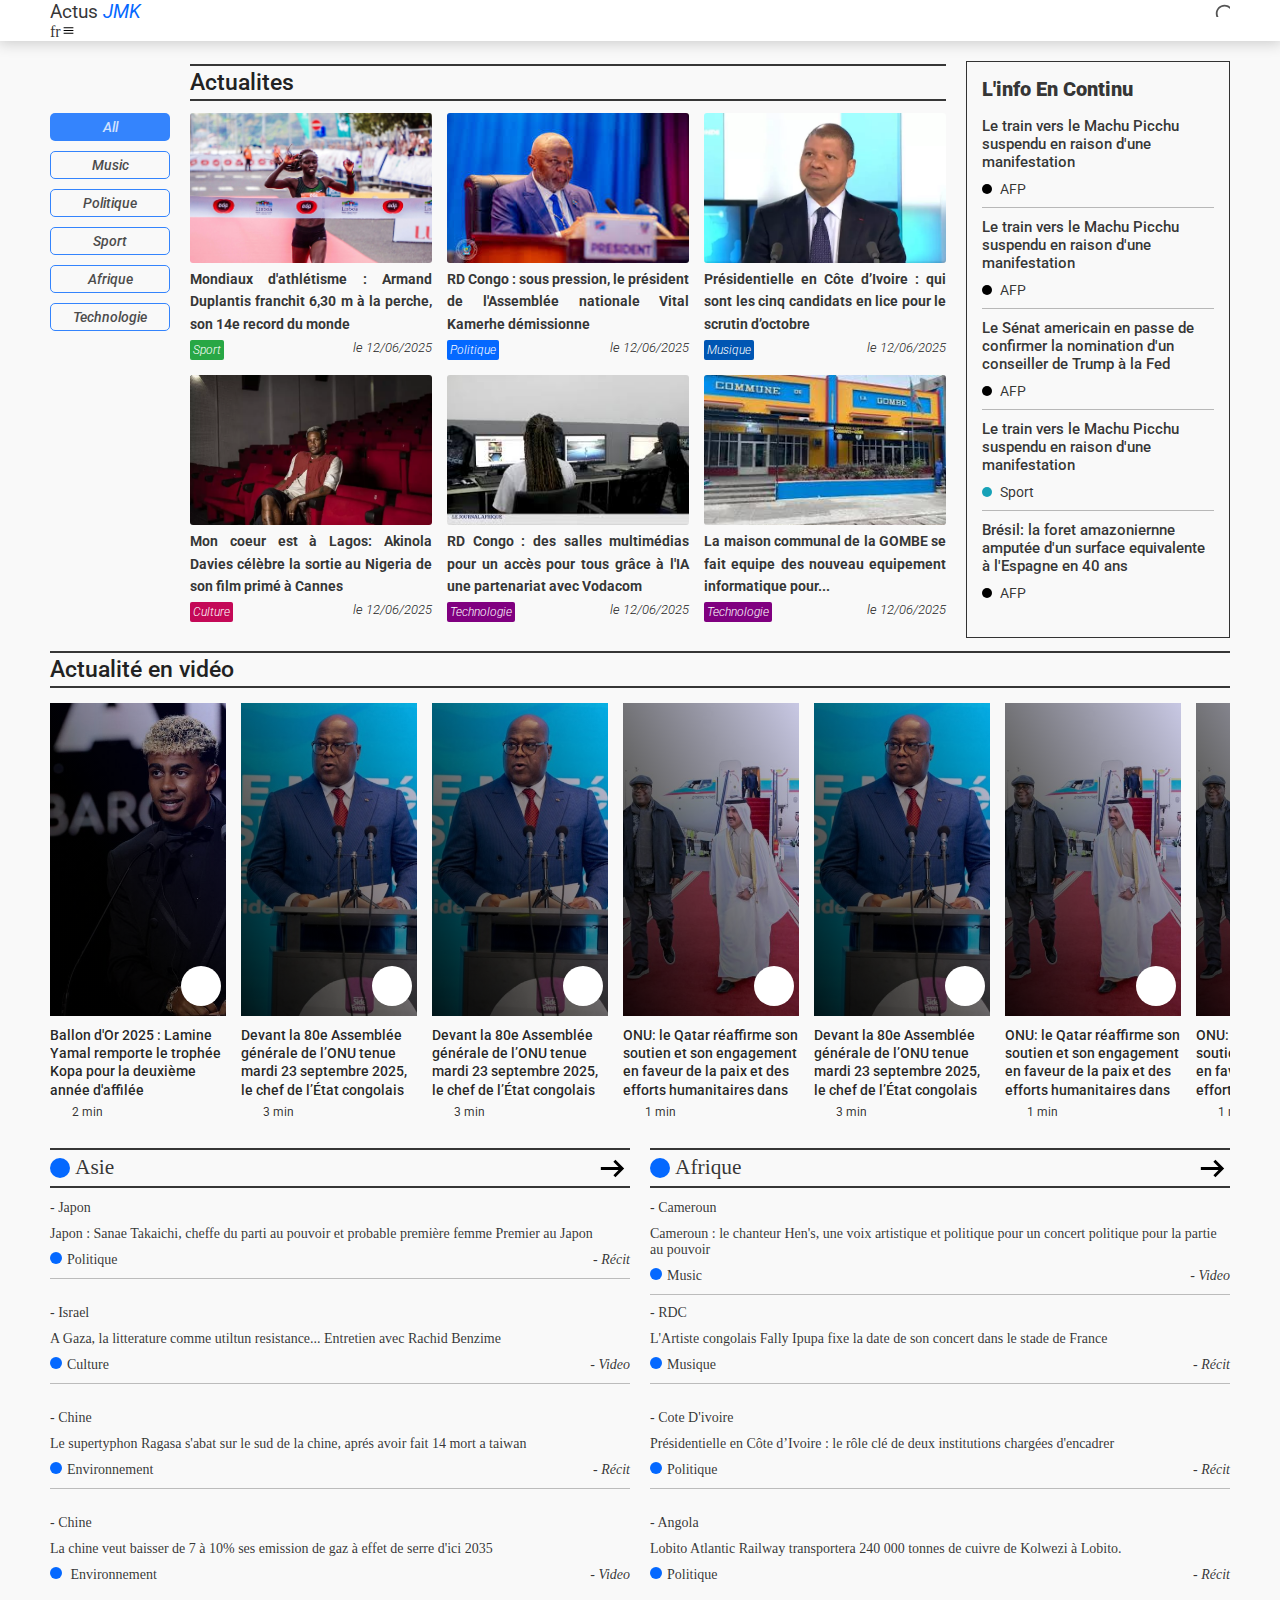
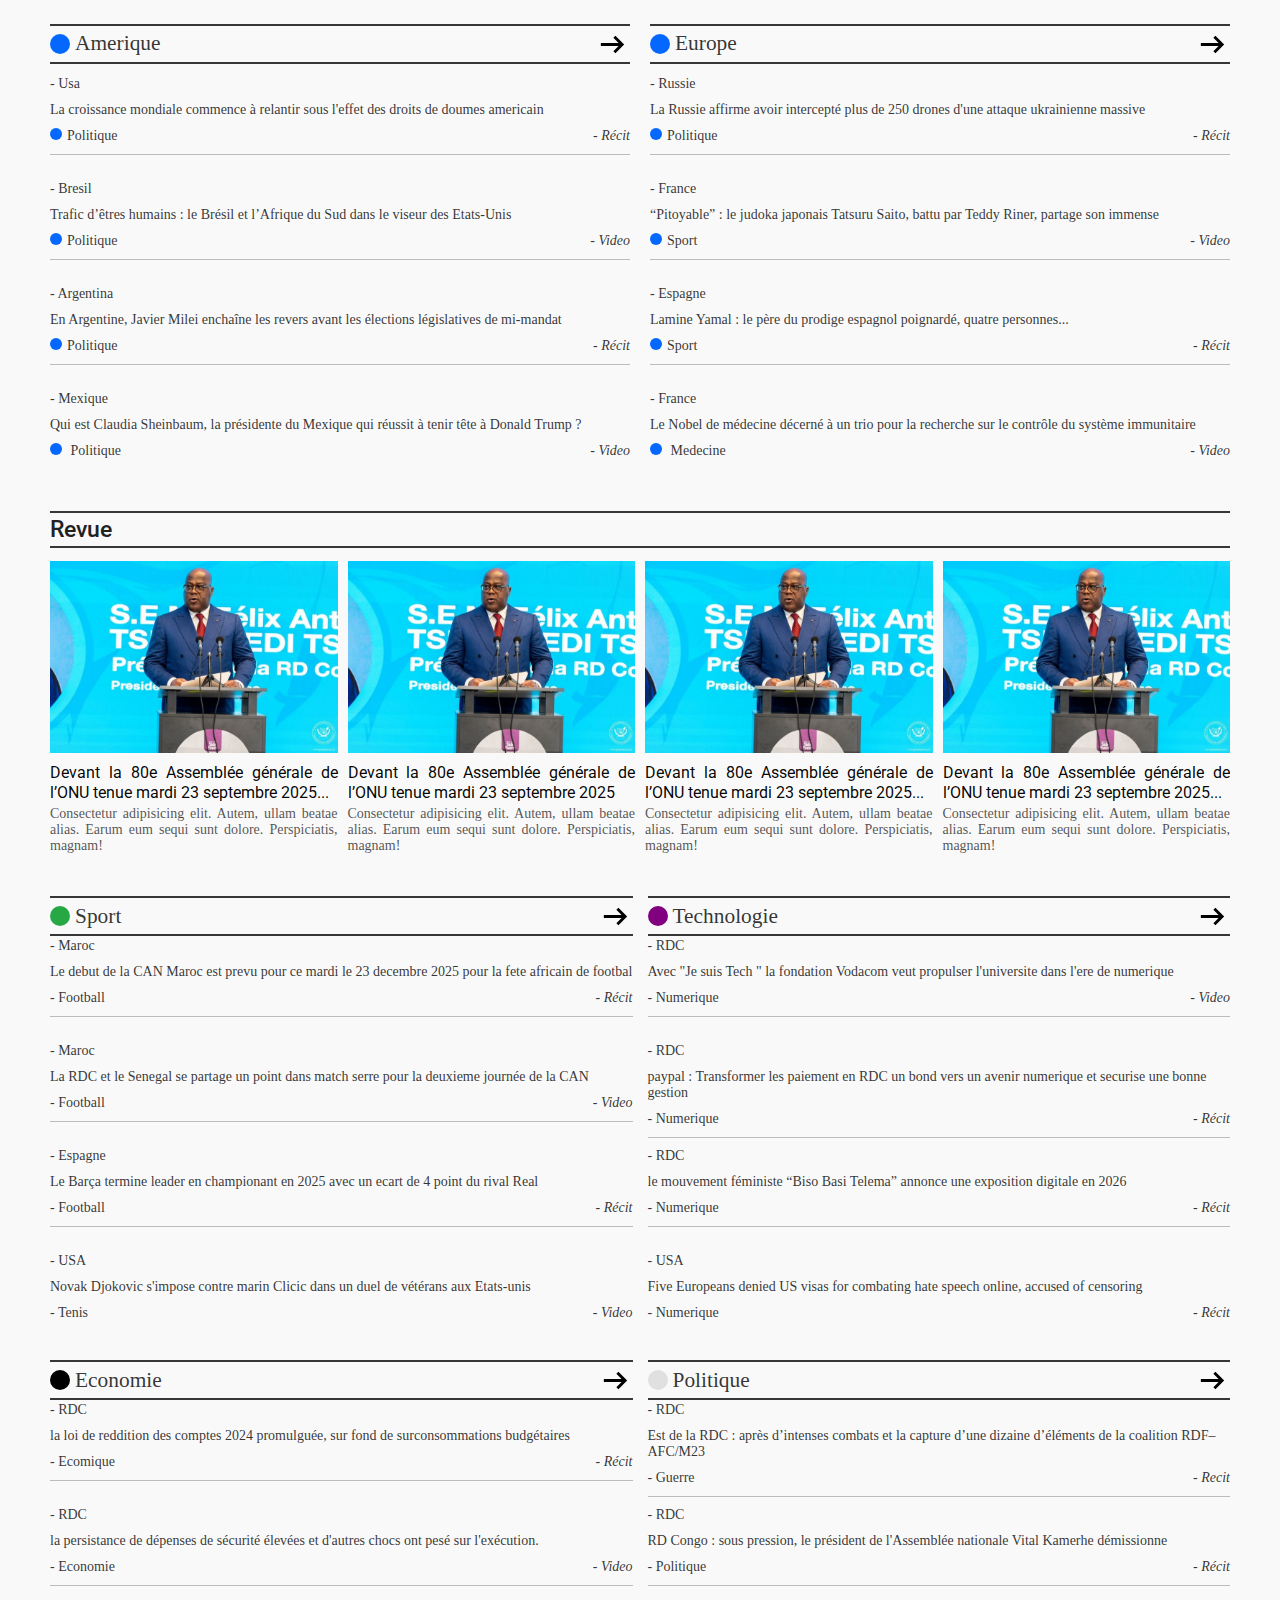
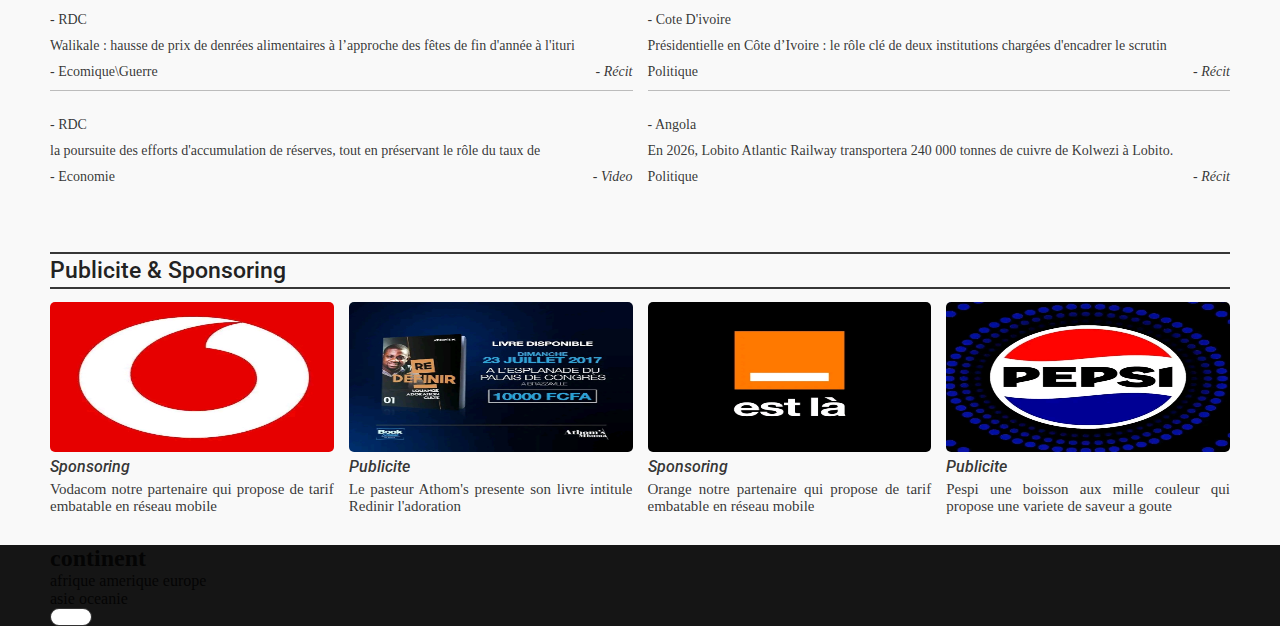
<file: index.html>
<!DOCTYPE html>
<html lang="en">
<head>
    <meta charset="UTF-8">
    <meta name="viewport" content="width=device-width, initial-scale=1.0">
    <link rel="stylesheet" href="./css/style.css">
    <link rel="preconnect" href="https://fonts.googleapis.com">
<link rel="preconnect" href="https://fonts.gstatic.com" crossorigin>
<script src="./js/app.js" type="module" defer></script>
<link href="https://fonts.googleapis.com/css2?family=Roboto:ital,wght@0,100..900;1,100..900&display=swap" rel="stylesheet">
<link href="https://fonts.googleapis.com/css2?family=Open+Sans:ital,wght@0,100..900;1,100..900&display=swap" rel="stylesheet">

    <title>Blog horty</title>
</head>
<body class="">


    <header class="nav-navbar">
        <div class="container">
            <div class="nav-top">
                <div class="nav-top-logo">
                    Actus <span>JMK</span>
                </div>
                <div class="nav-top-menu" style="display: none;">
                    <a href="">home</a>
                    <a href="">podcast</a>
                    <a href="">music</a>
                    <a href="">sport</a>
                </div>
                <div class="nav-top-params">
                    <svg>

                        <use href="./svg/search.svg#search"></use>
                    </svg>
                </div>
            </div>
            <div class="nav-bottom" style="display: flex;">
                    <div class="nav-bottom-lang">
                        <div class="">
                            <div class="">fr</div>
                        </div>
                    </div>
                    <div class="nav-bottom-search">
                        <svg>

                        <use href="./svg/sprite.svg#menu"></use>
                    </svg>
                    </div>
            </div>
        </div>
    </header>

    <header class="header-main-sleader container">  
        <div class="nav-sleader">
            <div class="navs-sleader">
                <a href="#éll" class="navs-sleader-items active ">all</a>
                <a href="#music"class="navs-sleader-items">music</a>
                <a href="#politique"class="navs-sleader-items ">politique</a>
                <a href="#sport"class="navs-sleader-items">sport</a>
                <a href="#afrique"class="navs-sleader-items">afrique</a>
                <a href="#afrique"class="navs-sleader-items">technologie</a>
            </div>
        </div>  
        <main class="main">
           <div class="main-grids">
                  <div class="grid-title">
                    <h1 class="main-grid-title bars">actualites</h1>
                </div>
                <div class="mains">
                    <div class="main-main">
                            <div class="main-image">
                                <img src="./image/pexels-runffwpu-2567025.jpg" alt="" class="images">
                            </div>
                            <div class="main-text">
                                <div class="">
                                    <a href="./page/actus.html">
                                        <h1 class="main-title">  Mondiaux d'athlétisme : Armand Duplantis franchit 6,30 m à la perche, son 14e record du monde </h1>
                                    </a>
                                </div>
                                <div class="main-categories">
                                    <div class="main-category sport">sport</div>
                                    <div class="main-date"> le 12/06/2025</div>
                                </div>
                        </div>
                            
                    </div> 
                    <div class="main-main">
                            <div class="main-image">
                                <img src="./image/images.jpg" alt="" class="images">
                            </div>
                            <div class="main-text">
                                <div class="">
                                    <a href="">
                                        <h1 class="main-title"> 
                                            RD Congo : sous pression, le président de l'Assemblée nationale Vital Kamerhe démissionne

                                        </h1>
                                    </a>
                                </div>
                                <div class="main-categories">
                                    <div class="main-category">politique</div>
                                    <div class="main-date">le 12/06/2025</div>
                                </div>
                            </div>
                            
                      </div>
                    <div class="main-main">
                        <div class="main-image">
                                <img src="./image/Billon TV5.webp" alt="" class="images">
                        </div>
                        <div class="main-text">
                                <div class="">
                                    <a href="">
                                          <h1 class="main-title"> Présidentielle en Côte d’Ivoire : qui sont les cinq candidats en lice pour le scrutin d’octobre
                                            </h1>
                                    </a>
                                </div>
                             <div class="main-categories">
                                     <div class="main-category music">musique</div>
                                    <div class="main-date">le 12/06/2025</div>
                                </div>
                            </div>
                            
                    </div> 
                     
                      <div class="main-main">
                            <div class="main-image">
                                <img src="./image/field_media_image-2955350-f94c3c2f93636789eeca1b7fd3fa2413ad1b5e95.webp" alt="" class="images">
                            </div>
                            <div class="main-text">
                                <div class="">
                                    <a href="">
                                        <h1 class="main-title"> Mon coeur est à Lagos: Akinola Davies célèbre la sortie au Nigeria de son film primé à Cannes

                                        </h1>
                                    </a>
                                </div>
                                <div class="main-categories">
                                    <div class="main-category culture">culture</div>
                                    <div class="main-date">le 12/06/2025</div>
                                </div>
                            </div>
                            
                      </div>
                      <div class="main-main">
                    <div class="main-image">
                        <img src="./image/téléchargement.jpg" alt="" class="images">
                    </div>
                    <div class="main-text">
                       <a href="">
                         <h1 class="main-title"> 
                            RD Congo : des salles multimédias pour un accès pour tous grâce à l'IA une partenariat avec Vodacom
                         
                        </h1>
                       </a>
            
                        <div class="main-categories">
                            <div class="main-category tech">technologie</div>
                            <div class="main-date">le 12/06/2025</div>
                        </div>
                    </div>
                    </div>
                        <div class="main-main">
                            <div class="main-image">
                                <img src="./image/télé.jpeg" alt="" class="images">
                            </div>
                            <div class="main-text">
                                
                                    <h1 class="main-title"> 
                                        <a href="">
                                        La maison communal de la GOMBE se fait equipe des nouveau equipement informatique pour...
                                        </a>
                                    </h1>
                                
                    
                                <div class="main-categories">
                                    <div class="main-category tech">technologie</div>
                                    <div class="main-date">le 12/06/2025</div>
                                </div>
                            </div>
                    </div>
                        </div>
           </div>
        </main>
        
        <div class="article-bar">
            <h1 class="article-title"> l'info en continu </h1>
            <div class="article-article">
                <div class="article-articles">
                    <div class="articles-articles">
                        <a href="#" class="articles-articles-title">
                            Le train vers le Machu Picchu suspendu en raison d'une manifestation
                        </a>
                    </div>
                    <div class="articles-articles-categories">
                        AFP
                    </div>
                </div>
                <div class="article-articles">
                    <div class="articles-articles">
                        <a href="#" class="articles-articles-title">
                            Le train vers le Machu Picchu suspendu en raison d'une manifestation
                        </a>
                    </div>
                    <div class="articles-articles-categories">
                        AFP
                    </div>
                </div>
                <div class="article-articles">
                    <div class="articles-articles">
                        <a href="#" class="articles-articles-title">
                            Le Sénat americain en passe de confirmer la nomination d'un conseiller de Trump à la Fed
                        </a>
                    </div>
                    <div class="articles-articles-categories">
                        AFP
                    </div>
                </div>
                <div class="article-articles">
                    <div class="articles-articles">
                        <a href="#" class="articles-articles-title">
                            Le train vers le Machu Picchu suspendu en raison d'une manifestation
                        </a>
                    </div>
                    <div class="articles-articles-categories sport">
                        sport
                    </div>
                </div>
                
                <div class="article-articles fin">
                    <div class="articles-articles">
                        <a href="#" class="articles-articles-title">
                            Brésil: la foret amazoniernne amputée d'un surface equivalente à l'Espagne en 40 ans
                        </a>
                    </div>
                    <div class="articles-articles-categories fin">
                        AFP
                    </div>
                </div>
            </div>
            
        </div>
    
    </header>
     <section class="section-video">
        <div class="container">
                <h1 class="video-grid-title bars">Actualité en vidéo</h1>
            <div class="sections-videos">
                 
          

                <div class="section">
                    <div class="section-video-image">
                        <img src="./image/SXJ6QSQYUFEURDVNVAVB4MBCJY.jpg" alt="">
                    </div>
                     <div class="play-play">
                            <svg class="play">
                                <use href="./svg/sprite.svg#play"></use>
                            </svg>
                    </div>

                    <div class="">
                        <div class="section-video-top-title">
                            Ballon d'Or 2025 : Lamine Yamal remporte le trophée Kopa pour la deuxième année d'affilée
                        </div>
                    </div>
                    
                       

                    <div class="botton-time">
                         <svg class="horloge">
                                <use href="./svg/sprite.svg#times"></use>
                            </svg>
                            <div class="botton-text">
                                 2 min 
                            </div>                           
                    </div>
                     
                </div>
                
                <div class="section">
                    <div class="section-video-image">
                        <img src="./image/post_1758585710.jpeg" alt="">
                    </div>
                    <div class="">
                        <div class="section-video-top-title">
                            Devant la 80e Assemblée générale de l’ONU tenue mardi 23 septembre 2025, le chef de l’État congolais 
                        </div>
                        <div class="play-play">
                            <svg class="play">
                                <use href="./svg/sprite.svg#play"></use>
                            </svg>    
                        </div>
                          <div class="botton-time">
                         <svg class="horloge">
                                <use href="./svg/sprite.svg#times"></use>
                            </svg>
                            <div class="botton-text">
                                 3 min 
                            </div>                           
                    </div>                        
                    </div>
                   
                </div>
                <div class="section">
                    <div class="section-video-image">
                        <img src="./image/post_1758585710.jpeg" alt="">
                    </div>
                    <div class="">
                        <div class="section-video-top-title">
                            Devant la 80e Assemblée générale de l’ONU tenue mardi 23 septembre 2025, le chef de l’État congolais 
                        </div>
                        <div class="play-play">
                            <svg class="play">
                                <use href="./svg/sprite.svg#play"></use>
                            </svg>    
                        </div>
                          <div class="botton-time">
                         <svg class="horloge">
                                <use href="./svg/sprite.svg#times"></use>
                            </svg>
                            <div class="botton-text">
                                 3 min 
                            </div>                           
                    </div>                        
                    </div>
                   
                </div>
                <div class="section">
                    <div class="section-video-image">
                        <img src="./image/qatar.jpeg" alt="">
                    </div>
                    <div class="">
                        <div class="section-video-top-title">
ONU: le Qatar réaffirme son soutien et son engagement en faveur de la paix et des efforts humanitaires dans</div>
                        <div class="play-play">
                            <svg class="play">
                                <use href="./svg/sprite.svg#play"></use>
                            </svg>
                            
                        </div>
                    </div>
                     <div class="botton-time">
                         <svg class="horloge">
                                <use href="./svg/sprite.svg#times"></use>
                            </svg>
                            <div class="botton-text">
                                 1 min 
                            </div>                           
                    </div>
                </div>
                <div class="section">
                    <div class="section-video-image">
                        <img src="./image/post_1758585710.jpeg" alt="">
                    </div>
                    <div class="">
                        <div class="section-video-top-title">
                            Devant la 80e Assemblée générale de l’ONU tenue mardi 23 septembre 2025, le chef de l’État congolais 
                        </div>
                        <div class="play-play">
                            <svg class="play">
                                <use href="./svg/sprite.svg#play"></use>
                            </svg>    
                        </div>
                          <div class="botton-time">
                         <svg class="horloge">
                                <use href="./svg/sprite.svg#times"></use>
                            </svg>
                            <div class="botton-text">
                                 3 min 
                            </div>                           
                    </div>                        
                    </div>
                   
                </div>
                <div class="section">
                    <div class="section-video-image">
                        <img src="./image/qatar.jpeg" alt="">
                    </div>
                    <div class="">
                        <div class="section-video-top-title">
ONU: le Qatar réaffirme son soutien et son engagement en faveur de la paix et des efforts humanitaires dans</div>
                        <div class="play-play">
                            <svg class="play">
                                <use href="./svg/sprite.svg#play"></use>
                            </svg>
                            
                        </div>
                    </div>
                     <div class="botton-time">
                         <svg class="horloge">
                                <use href="./svg/sprite.svg#times"></use>
                            </svg>
                            <div class="botton-text">
                                 1 min 
                            </div>                           
                    </div>
                </div>
                 <div class="section">
                    <div class="section-video-image">
                        <img src="./image/qatar.jpeg" alt="">
                    </div>
                    <div class="">
                        <div class="section-video-top-title">
ONU: le Qatar réaffirme son soutien et son engagement en faveur de la paix et des efforts humanitaires dans</div>
                        <div class="play-play">
                            <svg class="play">
                                <use href="./svg/sprite.svg#play"></use>
                            </svg>
                            
                        </div>
                    </div>
                     <div class="botton-time">
                         <svg class="horloge">
                                <use href="./svg/sprite.svg#times"></use>
                            </svg>
                            <div class="botton-text">
                                 1 min 
                            </div>                           
                    </div>
                </div>
                
            </div>
           
        </div>
    </section>
       <section class="section-infos">
            <div class="container">
               <div class="sections-flex">
                    <div class="sections">
                        <div class="herder-sections-header">
                            <div class="d-fle">
                                    <span class="spans"></span>
                                    <div class="herder-sections-header-title">asie</div>
                            </div>
                            <div class="">
                                  <a href="">
                                    <svg class="fleche">
                                        <use href="./svg/fleche.svg#ok" ></use>
                                    </svg>
                                  </a>
                            </div>
                         </div>
                          <div class="mains-sections">
                                <div class="main-sections">
                                    <div class="herder-pays"> - Japon </div>
                                    <div class="herder-corps">
                                        <a href="#">
                                                Japon : Sanae Takaichi, cheffe du parti au pouvoir et probable première femme Premier au Japon
                                        </a>
                                    </div>
                                    <div class="herder-footer">
                                        <div class="herder-footer-category">politique</div>
                                           <div class="herder-footer-type"> - Récit</div>
                                        
                                    </div>
                                </div>
                                <div class="main-sections">
                                    <div class="herder-pays"> - israel</div>
                                    <div class="herder-corps">
                                        <a href="#"> A Gaza, la litterature comme utiltun resistance... Entretien avec Rachid Benzime </a>
                                    </div>
                                    <div class="herder-footer">
                                        <div class="herder-footer-category">culture</div>
                                           <div class="herder-footer-type"> - video</div>
                                        
                                    </div>
                                </div>
                                <div class="main-sections">
                                    <div class="herder-pays"> - chine </div>
                                    <div class="herder-corps">
                                        <a href="#">
                                            Le supertyphon Ragasa s'abat sur le sud de la chine, aprés avoir fait 14 mort a taiwan  </a>
                                    </div>
                                    <div class="herder-footer">
                                        <div class="herder-footer-category">environnement</div>
                                         <div class="herder-footer-type"> - Récit</div>
                                        
                                    </div>
                                </div>
                                <div class="main-sections">
                                    <div class="herder-pays"> - chine </div>
                                    <div class="herder-corps">
                                        <a href="#">
                                            La chine veut baisser de 7 à 10% ses emission de gaz à effet de serre d'ici 2035 
                                        </a>
                                        </div>
                                    <div class="herder-footer">
                                        <div class="herder-footer-category"> environnement</div>
                                        <div class="herder-footer-type"> - video</div>
                                        
                                    </div>
                                </div>
                            </div>
                    </div>
                    <div class="sections">
                        <div class="herder-sections-header">
                            <div class="d-fle">
                                    <span class="spans"></span>
                                    <div class="herder-sections-header-title">afrique</div>
                            </div>
                            <div class="">
                                  <a href="">
                                    <svg class="fleche">
                                        <use href="./svg/fleche.svg#ok" ></use>
                                    </svg>
                                  </a>
                            </div>
                         </div>
                           <div class="mains-sections">
                                <div class="main-sections">
                                    <div class="herder-pays"> - Cameroun</div>
                                    <div class="herder-corps">
                                        <a href="#">Cameroun : le chanteur Hen's, une voix artistique et politique pour un concert politique pour la partie au pouvoir</a>
                                    </div>
                                    <div class="herder-footer">
                                        <div class="herder-footer-category">music</div>
                                        <div class="herder-footer-type"> - video</div>

                                        
                                    </div>
                                </div>
                                 <div class="main-sections">
                                    <div class="herder-pays"> - RDC</div>
                                    <div class="herder-corps">
                                        <a href="#">L'Artiste congolais Fally Ipupa fixe la date de son concert dans le stade de France</a>
                                    </div>
                                    <div class="herder-footer">
                                        <div class="herder-footer-category">musique</div>
                                        <div class="herder-footer-type"> - Récit</div>

                                        
                                    </div>
                                </div>
                                   <div class="main-sections">
                                        <div class="herder-pays"> - cote d'ivoire </div>
                                        <div class="herder-corps">
                                            <a href="#">
                                                Présidentielle en Côte d’Ivoire : le rôle clé de deux institutions chargées d'encadrer                                        </div>
                                        <div class="herder-footer">
                                            <div class="herder-footer-category">politique</div>
                                                <div class="herder-footer-type"> - Récit</div>
                                        </div>
                                </div>
                                <div class="main-sections">
                                     <div class="herder-pays"> - angola </div>
                                    <div class="herder-corps">
                                        <a href="#">
                                            Lobito Atlantic Railway transportera 240 000 tonnes de cuivre de Kolwezi à Lobito.                                         </a>
                                     </div>
                                      <div class="herder-footer">
                                            <div class="herder-footer-category">politique</div>
                                                <div class="herder-footer-type"> - Récit</div>
                                        </div>
                                </div>
                            </div>
                 </div>
                    
                     <div class="sections">
                        <div class="herder-sections-header">
                            <div class="d-fle">
                                    <span class="spans"></span>
                                    <div class="herder-sections-header-title">amerique</div>
                            </div>
                            <div class="">
                                  <a href="">
                                    <svg class="fleche">
                                        <use href="./svg/fleche.svg#ok" ></use>
                                    </svg>
                                  </a>
                            </div>
                         </div>
                         <div class="mains-sections">
                                <div class="main-sections">
                                    <div class="herder-pays"> - usa</div>
                                    <div class="herder-corps">
                                        <a href="#">La croissance mondiale commence à relantir sous l'effet des droits de doumes americain </a>
                                    </div>
                                    <div class="herder-footer">
                                        <div class="herder-footer-category">politique</div>
                                           <div class="herder-footer-type"> - Récit</div>
                                        
                                    </div>
                                </div>
                                <div class="main-sections">
                                    <div class="herder-pays"> - bresil</div>
                                    <div class="herder-corps">
                                        <a href="#">Trafic d’êtres humains : le Brésil et l’Afrique du Sud dans le viseur des Etats-Unis</a>
                                    </div>
                                    <div class="herder-footer">
                                        <div class="herder-footer-category">politique</div>
                                           <div class="herder-footer-type"> - video</div>
                                        
                                    </div>
                                </div>
                                <div class="main-sections">
                                    <div class="herder-pays"> - argentina </div>
                                    <div class="herder-corps">
                                        <a href="#">
                                            En Argentine, Javier Milei enchaîne les revers avant les élections législatives de mi-mandat
                                        </a>
                                    </div>
                                    <div class="herder-footer">
                                        <div class="herder-footer-category">politique</div>
                                         <div class="herder-footer-type"> - Récit</div>
                                        
                                    </div>
                                </div>
                                <div class="main-sections">
                                    <div class="herder-pays"> - mexique </div>
                                    <div class="herder-corps">
                                        <a href="#">
Qui est Claudia Sheinbaum, la présidente du Mexique qui réussit à tenir tête à Donald Trump ?                                        </a>
                                        </div>
                                    <div class="herder-footer">
                                        <div class="herder-footer-category"> politique</div>
                                        <div class="herder-footer-type"> - video</div>
                                        
                                    </div>
                                </div>
                            </div>
                    </div>
                     <div class="sections">
                        <div class="herder-sections-header">
                            <div class="d-fle">
                                    <span class="spans"></span>
                                    <div class="herder-sections-header-title">europe</div>
                            </div>
                            <div class="">
                                  <a href="">
                                    <svg class="fleche">
                                        <use href="./svg/fleche.svg#ok" ></use>
                                    </svg>
                                  </a>
                            </div>
                         </div>
                           <div class="mains-sections">
                                <div class="main-sections">
                                    <div class="herder-pays"> - russie</div>
                                    <div class="herder-corps">
                                        <a href="#">
                                            La Russie affirme avoir intercepté plus de 250 drones d'une attaque ukrainienne massive    
                                        </a>
                                    </div>
                                    <div class="herder-footer">
                                        <div class="herder-footer-category">politique</div>
                                           <div class="herder-footer-type"> - Récit</div>
                                        
                                    </div>
                                </div>
                                <div class="main-sections">
                                    <div class="herder-pays"> - france </div>
                                    <div class="herder-corps">
                                        <a href="#">
                                            “Pitoyable” : le judoka japonais Tatsuru Saito, battu par Teddy Riner, partage son immense</a>
                                    </div>
                                    <div class="herder-footer">
                                        <div class="herder-footer-category">sport</div>
                                           <div class="herder-footer-type"> - video</div>
                                        
                                    </div>
                                </div>
                                <div class="main-sections">
                                    <div class="herder-pays"> - Espagne </div>
                                    <div class="herder-corps">
                                        <a href="#">
                                            Lamine Yamal : le père du prodige espagnol poignardé, quatre personnes... 
                                         </a>
                                    </div>
                                    <div class="herder-footer">
                                        <div class="herder-footer-category">sport</div>
                                         <div class="herder-footer-type"> - Récit</div>
                                        
                                    </div>
                                </div>
                                <div class="main-sections">
                                    <div class="herder-pays"> - france  </div>
                                    <div class="herder-corps">
                                        <a href="#">
Le Nobel de médecine décerné à un trio pour la recherche sur le contrôle du système immunitaire

                                        </a>
                                        </div>
                                    <div class="herder-footer">
                                        <div class="herder-footer-category"> medecine </div>
                                        <div class="herder-footer-type"> - video</div>
                                        
                                    </div>
                                </div>
                            </div>
                    </div>
                    
               </div>
            </div>
            
    </section>
    <section class="revues">
        <div class="container">
            <h1 class="revue-title bars">revue</h1>
            <div class="revue-flex">
                <div class="card-revues">
                      <div class="card-revue">
                        <a href="#">
                            <img src="../image/post_1758585710.jpeg" alt="">
                        </a>
                    </div>
                     <div class="card-text">
                        <h2 class="card-revue-title">
                            Devant la 80e Assemblée générale de l’ONU tenue mardi 23 septembre 2025...
                        </h2>
                        <p class="card-revue-text">
                            Consectetur adipisicing elit. Autem,  ullam beatae alias. Earum eum sequi sunt dolore. Perspiciatis, magnam!
                        </p>
                        
                     </div>
                </div>
                 <div class="card-revues">
                      <div class="card-revue">
                        <a href="#">
                            <img src="../image/post_1758585710.jpeg" alt="">
                        </a>
                    </div>
                     <div class="card-text">
                        <h2 class="card-revue-title">
                            Devant la 80e Assemblée générale de l’ONU tenue mardi 23 septembre 2025
                        </h2>
                        <p class="card-revue-text">
                            Consectetur adipisicing elit. Autem,  ullam beatae alias. Earum eum sequi sunt dolore. Perspiciatis, magnam!
                        </p>
                        
                     </div>
                </div>
                 <div class="card-revues">
                      <div class="card-revue">
                        <a href="#">
                            <img src="../image/post_1758585710.jpeg" alt="">
                        </a>
                    </div>
                     <div class="card-text">
                        <h2 class="card-revue-title">
                            Devant la 80e Assemblée générale de l’ONU tenue mardi 23 septembre 2025...
                        </h2>
                        <p class="card-revue-text">
                            Consectetur adipisicing elit. Autem,  ullam beatae alias. Earum eum sequi sunt dolore. Perspiciatis, magnam!
                        </p>
                        
                     </div>
                </div>
                 <div class="card-revues">
                      <div class="card-revue">
                        <a href="#">
                            <img src="../image/post_1758585710.jpeg" alt="">
                        </a>
                    </div>
                     <div class="card-text">
                        <h2 class="card-revue-title">
                            Devant la 80e Assemblée générale de l’ONU tenue mardi 23 septembre 2025...
                        </h2>
                        <p class="card-revue-text">
                            Consectetur adipisicing elit. Autem,  ullam beatae alias. Earum eum sequi sunt dolore. Perspiciatis, magnam!
                        </p>
                        
                     </div>
                </div>
                
            </div>
        </div>
     </section>
    <section class="categorie-infos">
            <div class="container">
               <div class="categorie-flex">
                    <div class="categorie">
                        <div class="herder-categorie-header">
                            <div class="d-fle">
                                    <span class="spans sports"></span>
                                    <div class="herder-categorie-header-title">sport</div>
                            </div>
                            <div class="">
                                  <a href="">
                                    <svg class="fleche">
                                        <use href="./svg/fleche.svg#ok" ></use>
                                    </svg>
                                  </a>
                            </div>
                         </div>
                          <div class="mains-categorie">
                                <div class="main-categorie">
                                    <div class="herder-pays"> - Maroc </div>
                                    <div class="herder-corps">
                                        <a href="#">
                                                Le debut de la CAN Maroc est prevu pour ce mardi le 23 decembre 2025 pour la fete africain de footbal
                                        </a>
                                    </div>
                                    <div class="herder-footer">
                                        <div class="herder-footer-category">- football</div>
                                           <div class="herder-footer-type"> - Récit</div>
                                        
                                    </div>
                                </div>
                                <div class="main-categorie">
                                    <div class="herder-pays"> - Maroc </div>
                                    <div class="herder-corps">
                                        <a href="#"> 
                                        La RDC et le Senegal se partage un point dans match serre pour la deuxieme journée  de la CAN 
                                        </a>
                                    </div>
                                    <div class="herder-footer">
                                        <div class="herder-footer-category">- football</div>
                                           <div class="herder-footer-type"> - video</div>
                                        
                                    </div>
                                </div>
                                <div class="main-categorie">
                                    <div class="herder-pays"> - Espagne </div>
                                    <div class="herder-corps">
                                        <a href="#">
                                            Le Barça termine leader en championant en 2025 avec un ecart de 4 point du rival Real
                                        </a>
                                        </div>
                                    <div class="herder-footer">
                                        <div class="herder-footer-category">- football </div>
                                         <div class="herder-footer-type"> - Récit</div>
                                        
                                    </div>
                                </div>
                                <div class="main-categorie">
                                    <div class="herder-pays"> - USA </div>
                                    <div class="herder-corps">
                                        <a href="#">
                                           Novak Djokovic s'impose contre marin Clicic dans un duel de vétérans aux Etats-unis  
                                        </a>
                                        </div>
                                    <div class="herder-footer">
                                        <div class="herder-footer-category">- Tenis </div>
                                        <div class="herder-footer-type"> - video</div>
                                        
                                    </div>
                                </div>
                            </div>
                    </div>  
                    <div class="categorie">
                        <div class="herder-categorie-header">
                            <div class="d-fle">
                                    <span class="spans techs"></span>
                                    <div class="herder-categorie-header-title">technologie</div>
                            </div>
                            <div class="">
                                  <a href="">
                                    <svg class="fleche">
                                        <use href="./svg/fleche.svg#ok" ></use>
                                    </svg>
                                  </a>
                            </div>
                         </div>
                           <div class="mains-categorie">
                                <div class="main-categorie">
                                    <div class="herder-pays"> - RDC</div>
                                    <div class="herder-corps">
                                        <a href="#">
                                            Avec "Je suis Tech " la fondation Vodacom veut propulser l'universite dans l'ere de numerique     
                                        </a>
                                    </div>
                                    <div class="herder-footer">
                                        <div class="herder-footer-category">- numerique</div>
                                        <div class="herder-footer-type"> - video</div>

                                        
                                    </div>
                                </div>
                                 <div class="main-categorie">
                                    <div class="herder-pays"> - RDC</div>
                                    <div class="herder-corps">
                                        <a href="#">
                                       paypal : Transformer les paiement en RDC un bond vers un avenir numerique et securise une bonne gestion 
                                        </a>
                                    </div>
                                    <div class="herder-footer">
                                        <div class="herder-footer-category">- numerique</div>
                                        <div class="herder-footer-type"> - Récit</div>

                                        
                                    </div>
                                </div>
                                   <div class="main-categorie">
                                        <div class="herder-pays"> - RDC </div>
                                        <div class="herder-corps">
                                            <a href="#">
                                                le mouvement féministe “Biso Basi Telema” annonce une exposition digitale en 2026
                                            </a>                                            
                                            </div>
                                        <div class="herder-footer">
                                            <div class="herder-footer-category"> - numerique</div>
                                                <div class="herder-footer-type"> - Récit</div>
                                        </div>
                                </div>
                                <div class="main-categorie">
                                     <div class="herder-pays"> - USA </div>
                                    <div class="herder-corps">
                                        <a href="#">
                                            Five Europeans denied US visas for combating hate speech online, accused of censoring   
                                        </a>
                                     </div>
                                      <div class="herder-footer">
                                            <div class="herder-footer-category">- numerique</div>
                                                <div class="herder-footer-type"> - Récit</div>
                                        </div>
                                </div>
                            </div>
            
                    </div>
                     <div class="categorie">
                        <div class="herder-categorie-header">
                            <div class="d-fle">
                                    <span class="spans eco"></span>
                                    <div class="herder-categorie-header-title">economie</div>
                            </div>
                            <div class="">
                                  <a href="">
                                    <svg class="fleche">
                                        <use href="./svg/fleche.svg#ok" ></use>
                                    </svg>
                                  </a>
                            </div>
                         </div>
                          <div class="mains-categorie">
                                <div class="main-categorie">
                                    <div class="herder-pays"> - RDC </div>
                                    <div class="herder-corps">
                                        <a href="#">
                                                la loi de reddition des comptes 2024 promulguée, sur fond de surconsommations budgétaires
                                        </a>
                                    </div>
                                    <div class="herder-footer">
                                        <div class="herder-footer-category">- ecomique </div>
                                           <div class="herder-footer-type"> - Récit</div>
                                        
                                    </div>
                                </div>
                                <div class="main-categorie">
                                    <div class="herder-pays"> - RDC </div>
                                    <div class="herder-corps">
                                        <a href="#"> 
                                            la persistance de dépenses de sécurité élevées et d'autres chocs ont pesé sur l'exécution.
                                        </a>
                                    </div>
                                    <div class="herder-footer">
                                        <div class="herder-footer-category">- economie </div>
                                           <div class="herder-footer-type"> - video</div>
                                        
                                    </div>
                                </div>
                                <div class="main-categorie">
                                    <div class="herder-pays"> - RDC </div>
                                    <div class="herder-corps">
                                        <a href="#">
                                            Walikale : hausse de prix de denrées alimentaires à l’approche des fêtes de fin d'année à l'ituri  
                                        </a>
                                   </div>
                                    <div class="herder-footer">
                                        <div class="herder-footer-category">- ecomique\guerre </div>
                                         <div class="herder-footer-type"> - Récit</div>
                                        
                                    </div>
                                </div>
                                <div class="main-categorie">
                                    <div class="herder-pays"> - RDC </div>
                                    <div class="herder-corps">
                                        <a href="#">
                                           la poursuite des efforts d'accumulation de réserves, tout en préservant le rôle du taux de 
                                        </a>
                                        </div>
                                    <div class="herder-footer">
                                        <div class="herder-footer-category">- economie </div>
                                        <div class="herder-footer-type"> - video</div>
                                        
                                    </div>
                                </div>
                            </div>
                    </div>  
                    <div class="categorie">
                        <div class="herder-categorie-header">
                            <div class="d-fle">
                                    <span class="spans pol"></span>
                                    <div class="herder-categorie-header-title">politique</div>
                            </div>
                            <div class="">
                                  <a href="">
                                    <svg class="fleche">
                                        <use href="./svg/fleche.svg#ok" ></use>
                                    </svg>
                                  </a>
                            </div>
                         </div>
                           <div class="mains-categorie">
                                <div class="main-categorie">
                                    <div class="herder-pays"> - RDC</div>
                                    <div class="herder-corps">
                                        <a href="#">
                                            Est de la RDC : après d’intenses combats et la capture d’une dizaine d’éléments de la coalition RDF–AFC/M23    
                                        </a>
                                    </div>
                                    <div class="herder-footer">
                                        <div class="herder-footer-category">- guerre</div>
                                        <div class="herder-footer-type"> - recit</div>

                                        
                                    </div>
                                </div>
                                 <div class="main-categorie">
                                    <div class="herder-pays"> - RDC</div>
                                    <div class="herder-corps">
                                        <a href="#">                                         
                                            RD Congo : sous pression, le président de l'Assemblée nationale Vital Kamerhe démissionne
                                        </a>
                                    </div>
                                    <div class="herder-footer">
                                        <div class="herder-footer-category">- politique</div>
                                        <div class="herder-footer-type"> - Récit</div>
                                    </div>
                                </div>
                                   <div class="main-categorie">
                                        <div class="herder-pays"> - cote d'ivoire </div>
                                        <div class="herder-corps">
                                            <a href="#">
                                                Présidentielle en Côte d’Ivoire : le rôle clé de deux institutions chargées d'encadrer le scrutin 
                                            </a>
                                            </div>
                                        <div class="herder-footer">
                                            <div class="herder-footer-category">politique</div>
                                                <div class="herder-footer-type"> - Récit</div>
                                        </div>
                                </div>
                                <div class="main-categorie">
                                     <div class="herder-pays"> - angola </div>
                                    <div class="herder-corps">
                                        <a href="#">
                                            En 2026, Lobito Atlantic Railway transportera 240 000 tonnes de cuivre de Kolwezi à Lobito. 
                                        
                                        </a>
                                     </div>
                                      <div class="herder-footer">
                                            <div class="herder-footer-category">politique</div>
                                                <div class="herder-footer-type"> - Récit</div>
                                        </div>
                                </div>
                            </div>
            
                    </div>
                    
                    
                  
            </div>
            </div>
    </section>
     <section class="sporing">
        <div class="container">
              <h1 class="sporing-title bars">publicite & sponsoring</h1>
              <div class="sporing-flex">
                <div class="sporing-sporing">
                    <div class="sporing-sporing-image">
                        <img src="./image/1766799647113.jpg" alt="" srcset="">
                    </div>
                    <div class="sporing-sporing-text">
                        <div class="sporings-title">sponsoring</div>
                        <div class="sporings-text">
                            Vodacom notre partenaire qui propose de tarif embatable en réseau mobile
  
                        </div>
                    </div>
                </div>
                   <div class="sporing-sporing">
                    <div class="sporing-sporing-image">
                        <img src="./image/1766804259400.jpg" alt="" srcset="">
                    </div>
                    <div class="">
                        <div class="sporings-title">publicite</div>
                        <div class="sporings-text">
                                Le pasteur Athom's presente son livre intitule Redinir l'adoration 
                        </div>
                    </div>
                </div>
                   <div class="sporing-sporing">
                    <div class="sporing-sporing-image">
                        <img src="./image/1766799867832.jpg" alt="" srcset="">
                    </div>
                    <div class="">
                        <div class="sporings-title">sponsoring</div>
                        <div class="sporings-text">
                              Orange notre partenaire qui propose de tarif embatable en réseau mobile
                        </div>
                    </div>
                </div>
                   <div class="sporing-sporing">
                    <div class="sporing-sporing-image">
                        <img src="./image/1766799809934.jpg" alt="" srcset="">
                    </div>
                    <div class="">
                        <div class="sporings-title">Publicite</div>
                        <div class="sporings-text">
                            Pespi une boisson aux mille couleur qui propose une variete de saveur a goute          
                        </div>
                    </div>
                </div>
              </div>
        </div>
     </section>
     <footer class="main-footer">
        <div class="container">
            <div class="">
                <div class="">
                    <h2 class="continant-title">continent</h2>
                    <div class="par_continant">
                       <div class="continant">
                        <a href="">afrique</a>
                        <a href="">amerique</a>
                        <a href="">europe</a>
                       </div>
                        <div class="asie_oceani">
                            <a href="">asie</a>
                            <a href="">oceanie</a>
                        </div>
                    </div>
                </div>
                <div class="dark-mode form-check">
                   
                    <input type="checkbox" class="input-dark" id="mycheckbox" aria-labelledby="switch-label">
                     <Label class="switch" role="switch" aria-checked="false"></Label>
                    <span class="soleil">
                        
                    </span>
                    <span class="nuit">
                        
                    </span>

                </div>
            </div>
        </div>
     </footer>
      <div class="menu-footeur">
            <div class="menus-nav container">
            
           <div class="menus-nav-icon actived">
             <a href="">
                <svg>
                    <use href="./svg/sprite.svg#svg"></use>
                </svg>
             </a>
                <div class="menus-nav-text">
                    house
                </div>
           </div>
           <div class="menus-nav-icon">
             <a href="">
                <svg>
                    <use href="./svg/sprite.svg#podcasts"></use>
                </svg>
             </a>
                <div class="menus-nav-text">
                    podcast
                </div>
           </div>
            <div class="menus-nav-icon">
             <a href="">
                <svg>
                    <use href="./svg/sprite.svg#housed"></use>
                </svg>
             </a>
                <div class="menus-nav-text">
                    music
                </div>
           </div>
           <div class="menus-nav-icon">
             <a href="">
                <svg>
                    <use href="./svg/sprite.svg#sport"></use>
                </svg>
             </a>
                <div class="menus-nav-text">
                    sport
                </div>
           </div>
           
           <div class="menus-nav-icon">
                <a href="">
                    <svg>

                        <use href="./svg/sprite.svg#menu"></use>
                    </svg>
                </a>
                <div class="menus-nav-text">
                    menu
                </div>
           </div>
        </div>
     </div>   


     

</body>
</html>
</file>
<file: css/style.css>
@import url('./menu.css');
@import url('./sleader.css');
/*  Merriweather*/
@import url('./footer.css');
@import url('./main.css');
@import url('./article.css');
@import url('./video.css');
@import url('./infos.css');
@import url('./footere.css');
@import url('./revue.css');
@import url('./nav.css');
@import url('./sporing.css');
@import url('./categorie.css');
@import url('../css/pages/actus.css');
/* 011D26*/
*{
    margin: 0;
    padding: 0;
    box-sizing: border-box;
}
/*
011D26

426876

font-family: "DINNextLTPro-Regular",sans-serif;
  font-size: 18px;
  F9F9F9
    --footer: #011D26;
    Open Sans Condensed meduim
    Playfair Display
    Roboto
  */
  
:root{
    --background:  #F9F9F9;
      /*  E0E0E0
    0A1A2B */
    --white: white;
    --blues : #0468FF;
    --footer: rgba(0, 0, 0, 0.918) ;
    --font: 'Roboto', sans-serif;
    --font1: 'Playfair Display';
    --MiniSize:.8125rem;
    --MaxSize:.75rem;
    --pretoFranco:rgba(0, 0, 0, 0.623);
    --fsSize: 1.3375rem;
    --sport:  #28A745;
   --culture: #28A745;
   --tech:#800080;
   --colorText:#222222;
   --politique:#E0E0E0;
   --bars:rgba(0, 0, 0, 0.781);
   --policy: 'lato';
   --music:#0056b3 ;
   --darModeColor:#0A1A2B;
   --colors:#F0F0F0;

    --border:#D1D5DB;
    --cursor:#89909E;
    --checked:#1771E6;
    --checked-cursor: #fff;
    /*

      426876
    4C6C78*/
}



.form-check{
  position: relative;
}
.form-check .input-dark{
  position: absolute;
  opacity: 0;
  
}

.form-check label{
    display: grid;
    grid-template-columns: 2.5em 1fr;
    grid-template-areas: "checkbox label";
    gap: .7s;
}
.form-check label::before{
  content: '';
  display: block;
  width: 100%;
  grid-area: checkbox ;
  height: 1em;
  border: 1px solid;
  border-radius: 1em;
  background-color: white;
}
.form-check label::after{
  content: '';
  display: block;
  width: 100%;
  grid-area: checkbox ;
  height: 1em;
  border: 1px solid;
  border-radius: 1em;
  background-color: white;
}


body{
    background: var(--background); 
   color: rgba(0, 0, 0, 0.801);
}
.container{
    padding-inline: 10px;
    margin-inline:  auto;
    max-width: 1200px;
}
/*
reset
*/
img{
    display: block;
    width: 100%;
}
a{
    text-decoration: none;
    color: inherit;
}


.bars::after, .bars::before{
    content: '';
    display: block;
    margin-top: 3px;
    margin-bottom: 3px;
    background-color: var(--bars);
    width: 100%;
    height: 2px ;
}

.nav-top-params, .nav-bottom-search{
  svg{
    width: 15px;
    height: 13px;
  }
}




  @media only  screen and (min-width:920px) {

   
      .header-main-sleader{
        display: flex;
        gap: 0 15px;
      
        
      }
}
  @media only  screen and (max-width:1049px) and (min-width:975px) {
  

      .header-main-sleader{
        display: flex;
        gap: 0 15px;   
        
      }
}

  @media only  screen and (min-width:1050px) {

      .header-main-sleader{
        display: flex;
        gap: 0 20px;
      
        
      }
}

.dart-mode{
  
  

  background-color: var(--darModeColor);
 
  transition: .8s;
  color: var(--colors);

    .main-date{
          color: var(--colors);
        }
  
   .navs-sleader-items{
      color: var(--colors);
      opacity: 1;
      font-weight: 400;
  }

.main-grids{  
.main-grid-title{
    text-transform: capitalize;
    font-size: 1.4375rem;
    color:  var(--colors);
    font-weight: 500;
    
}
  .main-title{
        font-weight: 500;
    }


  .bars::after, .bars::before{
   
    background: var(--colors);

}

}
.article-bar{
    border: 1px solid var(--blues);
    
}

.article-articles::after{
    content: '';
    
    margin: 10px 0;
    background: var(--blues);
}
.article-articles.fin::after{
    content: '';
    display: block;
    width: 100%;
    height: 1px;
    margin: 0;
    background: transparent;
}
.bars::after, .bars::before{
   
    background-color: var(--blues);
    
}
.video-grid-title{
  color: var(--colors);
}
.section-video-top-title{
  color: var(--colors);
}

 #times{
 fill:  var(--colors) !important;
}
  


  .herder-sections-header::after{
      
 
    background-color: var(--blues);
   
    }
  .herder-sections-header::before{

    background-color: var(--blues);
  }

  .fleche , .horloge{
   
    fill: var(--colors);
  }

     .main-sections::after{
        background-color: rgba(255, 255, 255, 0.685);
       
    }
    .revue-title{
      color: var(--colors);
    }
    .card-revue-title{
      color: var(--colors);
      
    }
    
      .sporing-title{
        color:  var(--colors);       
    
}
    .card-revue-text{
      color: rgba(255, 255, 255, 0.89);
    }
}
</file>
